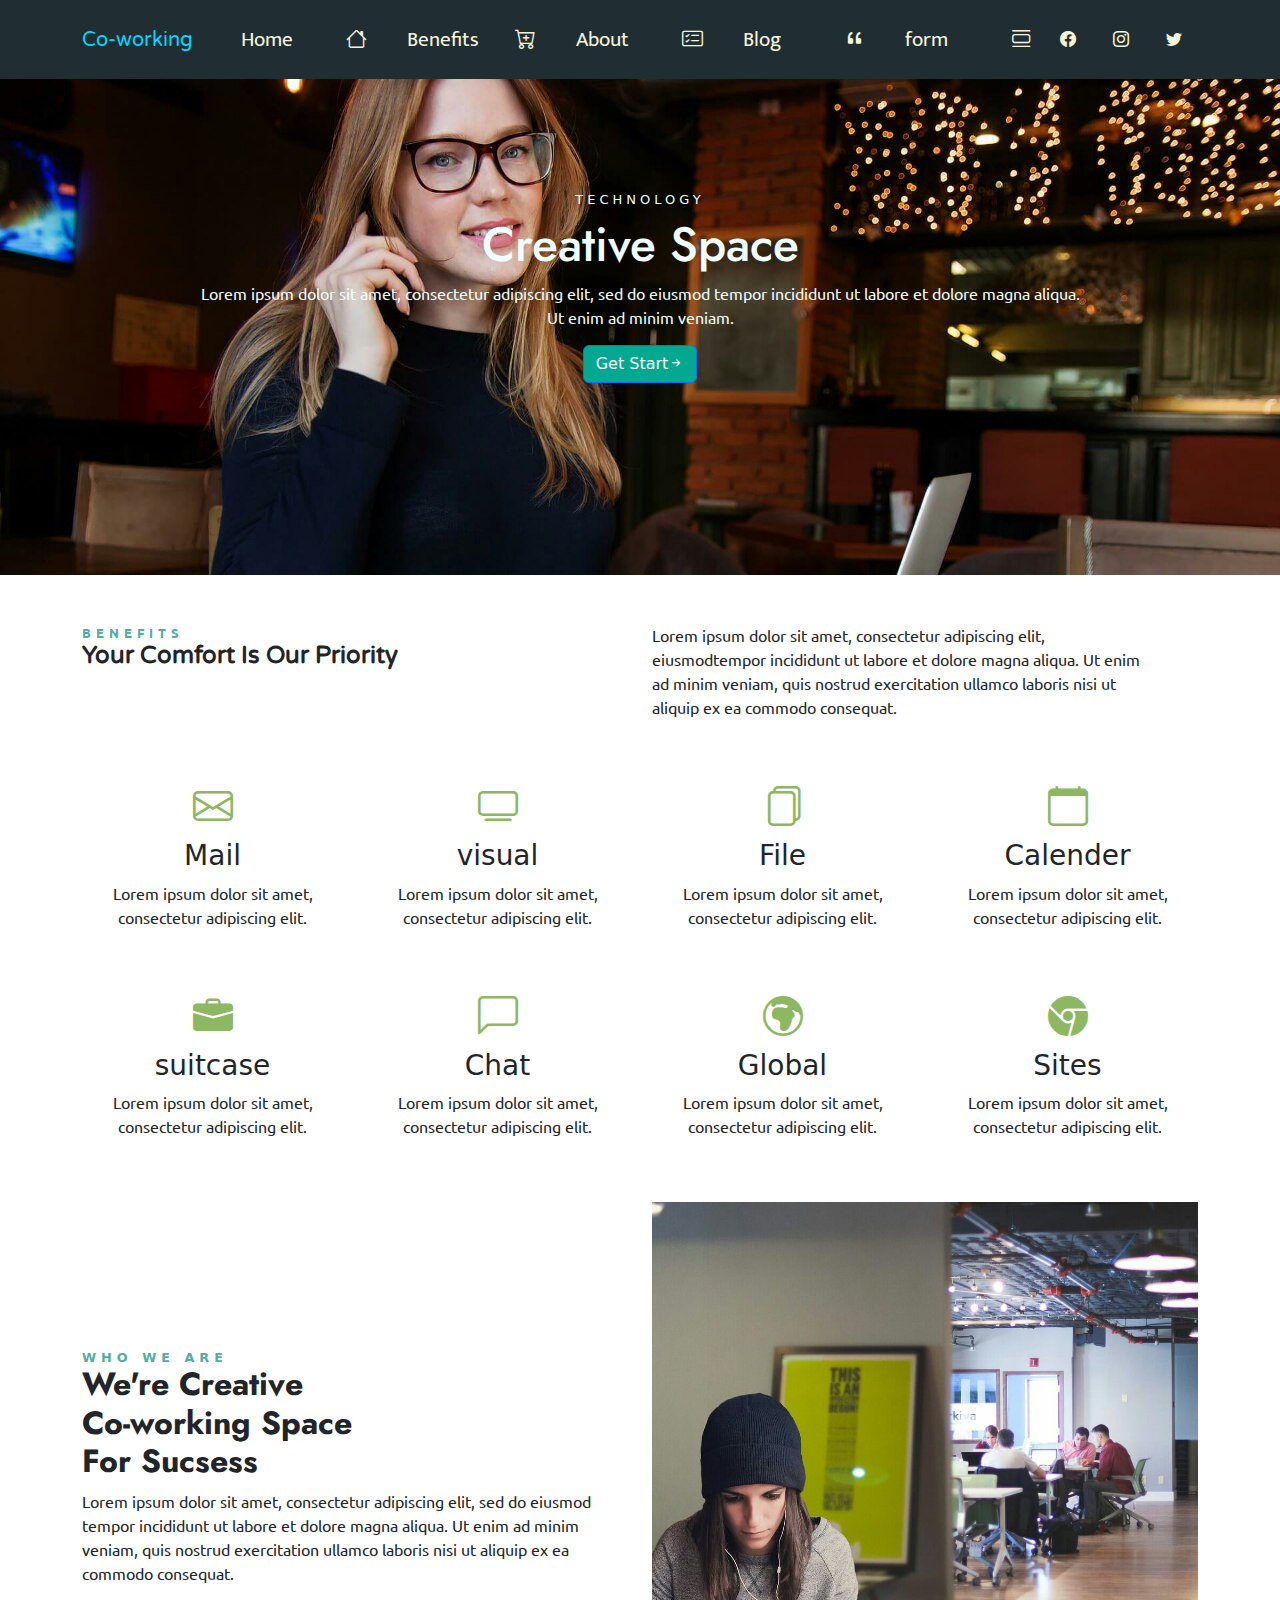
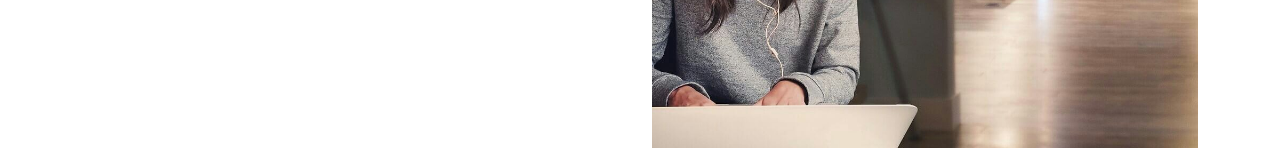
<file: index.html>
<!DOCTYPE html>
<html lang="en">
<head>
    <meta charset="UTF-8">
    <meta http-equiv="X-UA-Compatible" content="IE=edge">
    <meta name="viewport" content="width=device-width, initial-scale=1.0">
    <link rel="stylesheet" href="https://cdn.jsdelivr.net/npm/bootstrap@5.3.0-alpha3/dist/css/bootstrap.min.css">
    <link rel="stylesheet" href="https://cdn.jsdelivr.net/npm/bootstrap-icons@1.10.4/font/bootstrap-icons.css">
    <link rel="preconnect" href="https://fonts.googleapis.com">
    <link rel="preconnect" href="https://fonts.gstatic.com" crossorigin>
    <link href="https://fonts.googleapis.com/css2?family=Jost:wght@700&display=swap" rel="stylesheet">
    <link href="https://fonts.googleapis.com/css2?family=Manrope:wght@500&display=swap" rel="stylesheet">  
    <link href="https://fonts.googleapis.com/css2?family=Ubuntu&display=swap" rel="stylesheet">
    <link href="https://fonts.googleapis.com/css2?family=Varela+Round&display=swap" rel="stylesheet">
    <link href="https://fonts.googleapis.com/css2?family=Mukta&display=swap" rel="stylesheet">
    <link rel="icon" href="favicon.ico?v=2">
    <link rel="stylesheet" href="style.css">
    <title>Co-Working</title>

</head>
<body>
    <section id="header-nav">
        <nav class="navbar navbar-expand-lg fixed-top" style="background-color: #202d33;">
            <div class="container">
                <a class="navbar-brand audio1" style="font-family: 'Varela Round', sans-serif;" href="#">Co-working</a>
                </script>
                <button class="navbar-toggler" type="button" data-bs-toggle="collapse" data-bs-target="#menu" aria-controls="menu" aria-expanded="false" aria-label="Toggle navigation">
                    <span class="navbar-toggler-icon"></span>
                  </button>
                <div class="collapse navbar-collapse" id="menu">
                    <ul class="navbar-nav ml-auto ">
                        <li class="nav-item pl-1 ms-4">
                            <a class="nav-link " href="#">Home  <i class="bi bi-house" style="padding-left: 2.3em;"></i></a>
                        </li>
                        <li class="nav-item pl-1 ms-4">
                            <a class="nav-link" href="#">Benefits  <i class="bi bi-cart-plus" style="padding-left: 1.5em;"></i></a>
                        </li>
                        <li class="nav-item pl-1 ms-4">
                            <a class="nav-link" href="#">About  <i class="bi bi-card-checklist" style="padding-left: 2.3em;"></i></a>
                        </li>
                        <li class="nav-item pl-1 ms-4">
                            <a class="nav-link " href="#">Blog  <i class="bi bi-quote"style="padding-left: 2.8em;"></i></a>
                        </li>
                        <li class="nav-item pl-1 ms-4">
                            <a class="nav-link " href="form.html">form <i class="bi bi-view-list"style="padding-left: 2.8em;"></i></a>
                        </li>
                    </ul>
                    <div class="ms-auto icons">
                        <a href="" style="padding: 1em; color: beige;"><i class="bi bi-facebook"></i></a>
                        <a href="" style="padding: 1em; color: beige;"><i class="bi bi-instagram"></i></a>
                        <a href="" style="padding: 1em; color: beige;"><i class="bi bi-twitter"></i></a>
                    </div>
                   
                </div>
            </div>
        </nav>
    </section>
    <section id="seconed-header">
        <div class="space">
            <h6 style="letter-spacing: 4px; font-size: small; ">TECHNOLOGY</h6>
            <h2>Creative Space</h2>
            <p>
                Lorem ipsum dolor sit amet, consectetur adipiscing elit, sed do eiusmod tempor incididunt ut labore et dolore magna aliqua. Ut enim ad minim veniam.
            </p>
            <Btn class="btn btn-primary">Get Start<i class="bi bi-arrow-right-short"></i></Btn>
        </div>
    </section>


    <section id="Benefits">
        <div class="container benefit-header">
            <div class="row ${1| ,row-cols-2,row-cols-3, auto,justify-content-md-center,|}">
                <div class="col-lg-6 col-md-6 col-sm-12">
                    <p class="benefits-small">BENEFITS</p>
                    <h4 style="font-weight: bold; font-family: 'Varela Round', sans-serif;">Your Comfort Is Our Priority</h4>
                </div>
                <div class="col-lg-6 col-md-6 col-sm-12">
                    <p class="" style="width: 90%;">Lorem ipsum dolor sit amet, consectetur adipiscing elit, eiusmodtempor incididunt ut labore et dolore magna aliqua. Ut enim ad minim veniam, quis nostrud exercitation ullamco laboris nisi ut aliquip ex ea commodo consequat. </p>
                </div>
            </div>
        </div>
        </div>
    </section>
    <section id="middle-one">
        <div class="container">
            <div class="row ">
                <div class="gy-5 col-sm-6 col-md-6 col-lg-3  justify-content-center">
                    <h1><i class="bi bi-envelope"></i></h1>
                    <h3>Mail</h3>
                    <p>Lorem ipsum dolor sit amet, consectetur adipiscing elit.</p>
                </div>
                <div class="gy-5 col-sm-6 col-md-6 col-lg-3  justify-content-center">
                    <h1><i class="bi bi-tv"></i></h1>
                    <h3>visual</h3>
                    <p>Lorem ipsum dolor sit amet, consectetur adipiscing elit.</p>
                </div>
                <div class="gy-5 col-sm-6 col-md-6 col-lg-3  justify-content-center">
                    <h1><i class="bi bi-files"></i></h1>
                    <h3>File</h3>
                    <p>Lorem ipsum dolor sit amet, consectetur adipiscing elit.</p>
                </div>
                <div class="gy-5 col-sm-6 col-md-6 col-lg-3  justify-content-center">
                    <h1><i class="bi bi-calendar"></i></h1>
                    <h3>Calender</h3>
                    <p>Lorem ipsum dolor sit amet, consectetur adipiscing elit.</p>
                </div>
                <div class="gy-5 col-sm-6 col-md-6 col-lg-3  justify-content-center">
                    <h1><i class="bi bi-briefcase-fill"></i></h1>
                    <h3>suitcase</h3>
                    <p>Lorem ipsum dolor sit amet, consectetur adipiscing elit.</p>
                </div>
                <div class="gy-5 col-sm-6 col-md-6 col-lg-3  justify-content-center">
                    <h1><i class="bi bi-chat-left"></i></h1>
                    <h3>Chat</h3>
                    <p>Lorem ipsum dolor sit amet, consectetur adipiscing elit.</p>
                </div>
                <div class="gy-5 col-sm-6 col-md-6 col-lg-3  justify-content-center">
                    <h1><i class="bi bi-globe-europe-africa"></i></h1>
                    <h3>Global</h3>
                    <p>Lorem ipsum dolor sit amet, consectetur adipiscing elit.</p>
                </div>
                <div class="gy-5 col-sm-6 col-md-6 col-lg-3  justify-content-center">
                    <h1><i class="bi bi-browser-chrome"></i></h1>
                    <h3>Sites</h3>
                    <p>Lorem ipsum dolor sit amet, consectetur adipiscing elit.</p>
                </div>
            </div>
        </div>
    </section>
    <section id="last-one">
        <div class="container">
            <div class="row ${1| ,row-cols-2,row-cols-3, auto,justify-content-md-center,|}">
                <div class="gy-5 align-self-center col-sm-12 col-md-12 col-lg-6">
                    <h6 class="benefits-small">WHO WE ARE</h6>
                    <h2 style=" font-family: 'Jost', sans-serif;;">We're Creative <br>Co-working Space <br>For Sucsess</h2>
                    <p style="font-family: 'Ubuntu', sans-serif;">
                        Lorem ipsum dolor sit amet, consectetur adipiscing elit, sed do eiusmod tempor incididunt ut labore et dolore magna aliqua. Ut enim ad minim veniam, quis nostrud exercitation ullamco laboris nisi ut aliquip ex ea commodo consequat.
                    </p>
                </div>
                <div class="gy-5 col-sm-12 col-md-12 col-lg-6 justify-content-end">
                    <img src="images/photo_2023-04-14_22-35-29.jpg" alt="">

                </div>
            </div>
        </div>
    </section>
    <script src="https://cdn.jsdelivr.net/npm/bootstrap@5.3.0-alpha3/dist/js/bootstrap.bundle.min.js"></script>
    <script src="index.js"></script>
</body>
</html>
</file>
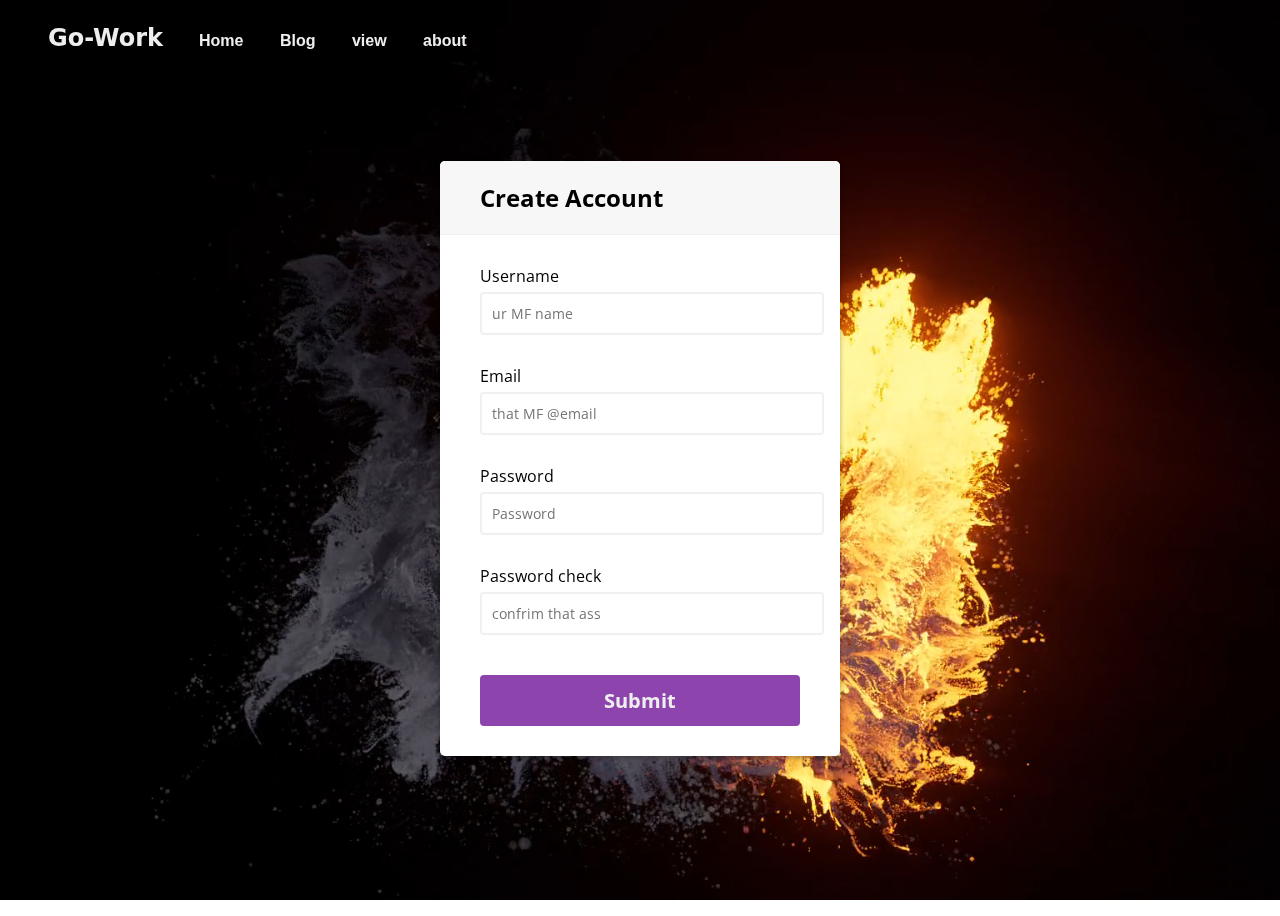
<file: form.html>
<!DOCTYPE html>
<html lang="en">
<head>
    <meta charset="UTF-8">
    <meta http-equiv="X-UA-Compatible" content="IE=edge">
    <meta name="viewport" content="width=device-width, initial-scale=1.0">
    <link rel="stylesheet" href="https://cdn.jsdelivr.net/npm/bootstrap-icons@1.10.4/font/bootstrap-icons.css">
    <link rel="preconnect" href="https://fonts.googleapis.com">
    <link rel="preconnect" href="https://fonts.gstatic.com" crossorigin>
    <link href="https://fonts.googleapis.com/css2?family=Jost:wght@700&display=swap" rel="stylesheet">
    <link href="https://fonts.googleapis.com/css2?family=Manrope:wght@500&display=swap" rel="stylesheet">  
    <link href="https://fonts.googleapis.com/css2?family=Ubuntu&display=swap" rel="stylesheet">
    <link href="https://fonts.googleapis.com/css2?family=Varela+Round&display=swap" rel="stylesheet">
    <link href="https://fonts.googleapis.com/css2?family=Mukta&display=swap" rel="stylesheet">
    <link rel="icon" href="favicon.ico?v=2">
    <link rel="stylesheet" href="form.css">
    <title>Document</title>
</head>
<body>
    <video id="background-video" autoplay loop muted poster="images/Screenshot.png">
        <source src="video.mp4" type="video/mp4">
      </video>
 
    <section id="navigation-bar">
        <div class="navbar-header">
            <nav>    
            <ul>
                <a href="index.html" class="link1">Go-Work</a>
                <li>
                    <a class="link2" href="index.html">Home</a> 
                </li>
                <li>
                    Blog
                </li>
                <li>
                    view
                </li>
                <li>
                    about
                </li>
            </ul>

            </nav>
        </div>
    </section>


    <section id="section-two">
        <div class="container">
            <div class="header">
                <h2>Create Account</h2>
            </div>
            <form id="form" class="form">
                <div class="form-control">
                    <label for="username">Username</label>
                    <input type="text" placeholder="ur MF name" id="username" />
                    <i class="fas fa-check-circle"></i>
                    <i class="fas fa-exclamation-circle"></i>
                    <small>Error message</small>
                </div>
                <div class="form-control">
                    <label for="username">Email</label>
                    <input type="email" placeholder="that MF @email" id="email" />
                    <i class="fas fa-check-circle"></i>
                    <i class="fas fa-exclamation-circle"></i>
                    <small>Error message</small>
                </div>
                <div class="form-control">
                    <label for="username">Password</label>
                    <input type="password" placeholder="Password" id="password"/>
                    <i class="fas fa-check-circle"></i>
                    <i class="fas fa-exclamation-circle"></i>
                    <small>Error message</small>
                </div>
                <div class="form-control">
                    <label for="username">Password check</label>
                    <input type="password" placeholder="confrim that ass" id="password2"/>
                    <i class="fas fa-check-circle"></i>
                    <i class="fas fa-exclamation-circle"></i>
                    <small>Error message</small>
                </div>
                <button href="https://www.pornhub.com/view_video.php?viewkey=ph610303734067c"><a href="https://www.pornhub.com/view_video.php?viewkey=ph610303734067c" class="submit-btn">Submit</a></button>
            </form>
        </div>
        
        
      
       
    </section>
    <script src="form.js"></script>
</body>
</html>
</file>
<file: style.css>
.nav-link{
    color: beige;
}
.navbar{
    padding: 1em;
}
.navbar-brand{
    color: rgb(0, 217, 255);
}
.navbar-brand:hover{
    color: rgb(180, 180, 0);
}
.nav-item a{
    font-family: 'Mukta', sans-serif;
    font-size: 1.3em;
}
.nav-item a:hover{
    color: yellow;
}

.icons{
    color: beige;
}
.bi-facebook:hover{
    color: yellow;
}
.bi-instagram:hover{
    color: yellow;
}
.bi-twitter:hover{
    color: yellow;
}
.space{
    color: azure;
    padding: 15%;
    text-align: center;
    background-image: url(images/photo_2023-04-14_22-36-09.jpg);
    background-repeat: no-repeat;
    background-size: cover;
    
}
.benefits-small{
    color: #53aca0;
    font-size: 0.8em;
    font-weight: bold;
    padding: 0;
    margin: 0;
    letter-spacing: 5px;
}
.benefit-header{
    padding-top: 3em;
}
#middle-one div{
    text-align: center;
}
#middle-one i{
    color: #8eb762;
}

#last-one img{
    width: 100%;
}
#last-one h2{
    width: 10em;
    font-weight: bold; 
    font-family: 'Manrope', sans-serif;
}
#seconed-header h2{
    font-family: 'Jost', sans-serif;
    font-size: 3em;
}
p{
    font-family: 'Ubuntu', sans-serif;
}
.navbar-toggler-icon{
    background-image: url("data:image/svg+xml,%3csvg xmlns='http://www.w3.org/2000/svg' viewBox='0 0 30 30'%3e%3cpath stroke='rgba%28255, 255, 255, 1%29' stroke-linecap='round' stroke-miterlimit='10' stroke-width='2' d='M4 7h22M4 15h22M4 23h22'/%3e%3c/svg%3e");
}
.navbar-toggler{
    border: 2px solid white;

}
.btn{
    background-color: #03a890;
}
</file>
<file: form.css>
@import url('https://fonts.googleapis.com/css?family=Muli&display=swap');
@import url('https://fonts.googleapis.com/css?family=Open+Sans:400,500&display=swap');
#section-two {
	font-family: 'Open Sans', sans-serif;
	display: flex;
	align-items: center;
	justify-content: center;
	min-height: 100vh;
	margin: 0;
}

  #background-video {
    height: 100vh;
    width: 100vw;
    object-fit: cover;
    position: fixed;
    left: 0;
    right: 0;
    top: 0;
    bottom: 0;
    z-index: -1;
    
  }
  #navigation-bar{
    text-align: center;
    position: fixed;
  }


.navbar-header li{
    display:inline;
    padding-inline-start: 2em;
    color:rgb(238, 238, 238);
    font-family: 'Segoe UI', Tahoma, Geneva, Verdana, sans-serif;
    font-weight: 700;
}

.link2{
    text-decoration: none;
    color:rgb(238, 238, 238);
}
.link2:hover{
    color: purple;
}
.link1{
    text-decoration: none;
    font-size:x-large;
    color: #eee;
    font-weight: bolder;
    font-family: system-ui, -apple-system, BlinkMacSystemFont, 'Segoe UI', Roboto, Oxygen, Ubuntu, Cantarell, 'Open Sans', 'Helvetica Neue', sans-serif;   
}
.link1:hover{
    color: purple;
}








.container {
	background-color: #fff;
	border-radius: 5px;
	box-shadow: 0 2px 5px rgba(0, 0, 0, 0.3);
	overflow: hidden;
	width: 400px;
	max-width: 100%;

}

.header {
	border-bottom: 1px solid #f0f0f0;
	background-color: #f7f7f7;
	padding: 20px 40px;
}

.header h2 {
	margin: 0;
}

.form {
	padding: 30px 40px;	
}

.form-control {
	margin-bottom: 10px;
	padding-bottom: 20px;
	position: relative;
}

.form-control label {
	display: inline-block;
	margin-bottom: 5px;
}

.form-control input {
	border: 2px solid #f0f0f0;
	border-radius: 4px;
	display: block;
	font-family: inherit;
	font-size: 14px;
	padding: 10px;
	width: 100%;
}

.form-control input:focus {
	outline: 0;
	border-color: #777;
}

.form-control.success input {
	border-color: #2ecc71;
}

.form-control.error input {
	border-color: #e74c3c;
}

.form-control i {
	visibility: hidden;
	position: absolute;
	top: 40px;
	right: 10px;
}

.form-control.success i.fa-check-circle {
	color: #2ecc71;
	visibility: visible;
}

.form-control.error i.fa-exclamation-circle {
	color: #e74c3c;
	visibility: visible;
}

.form-control small {
	color: #e74c3c;
	position: absolute;
	bottom: 0;
	left: 0;
	visibility: hidden;
}

.form-control.error small {
	visibility: visible;
}

.form button {
	background-color: #8e44ad;
	border: 2px solid #8e44ad;
	border-radius: 4px;
	color: #fff;
	display: block;
	font-family: inherit;
	font-size: 16px;
	padding: 10px;
	margin-top: 20px;
	width: 100%;
  cursor: pointer;
}

.submit-btn{
  text-decoration: none;
  color: #eee;
  font-size: 20px;
  font-weight: bold;
  cursor: pointer;
}
  @media only screen and (max-width: 720px){

    .link1{
      display:block;
      text-align:center;
    }
  }
</file>
